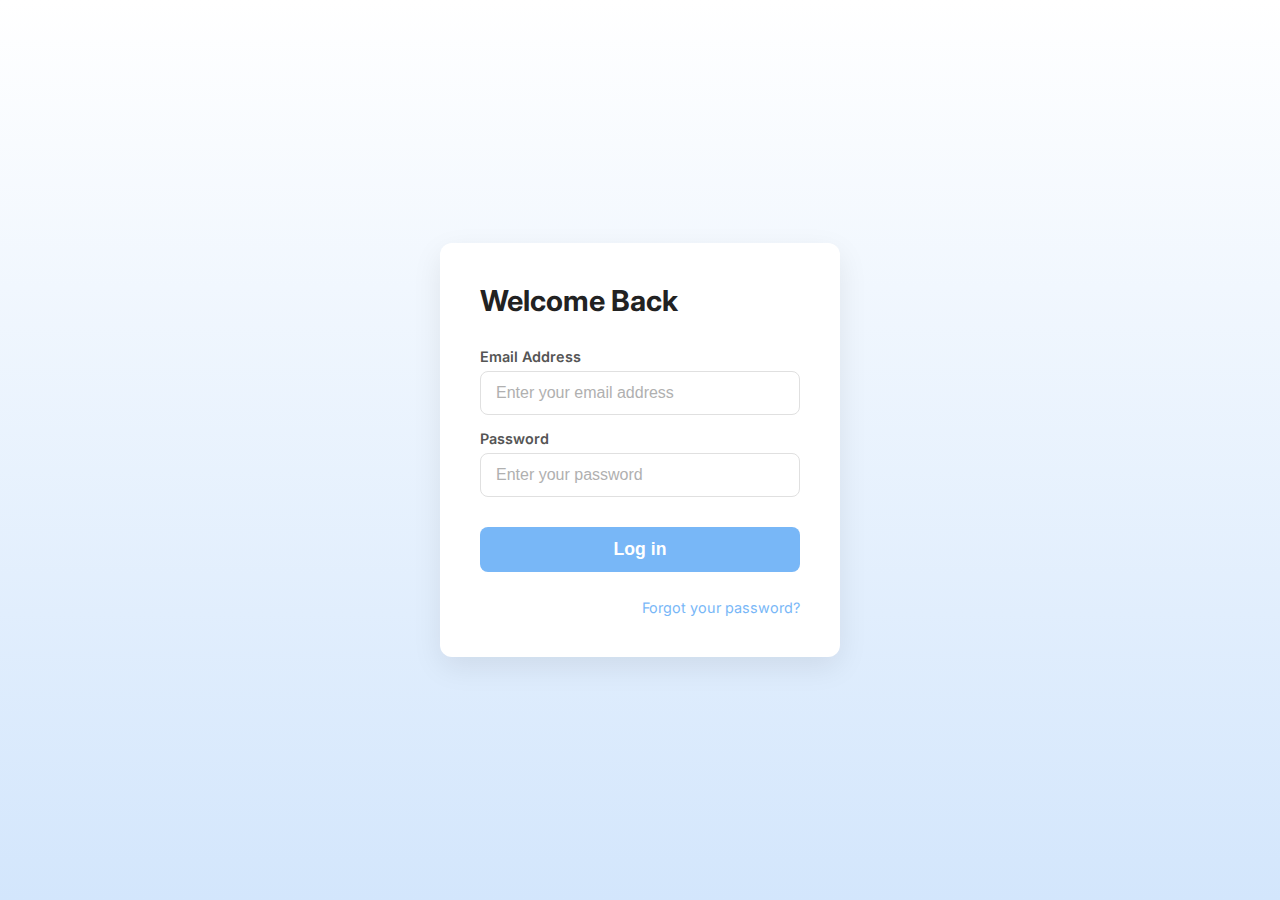
<file: login.html>
<!DOCTYPE html>
<html lang="en">

<head>
    <meta charset="UTF-8">
    <meta name="viewport" content="width=device-width, initial-scale=1.0">
    <title>LearnAI Login</title>
    <link rel="stylesheet" href="login.css">
    <link href="https://fonts.googleapis.com/css2?family=Inter:wght@400;600;700&display=swap" rel="stylesheet">
</head>

<body>
    <div class="login-container">
        <h1 class="welcome-text">Welcome Back</h1>

        <form class="login-form" action="/teacher.html" >
            <div class="form-group">
                <label for="email">Email Address</label>
                <input type="email" id="email" placeholder="Enter your email address">
            </div>

            <div class="form-group">
                <label for="password">Password</label>
                <input type="password" id="password" placeholder="Enter your password">
            </div>

            <button id="login" type="submit" class="login-button">Log in</button>
        </form>

        <div class="forgot-password-wrapper">
            <a href="#" class="forgot-password">Forgot your password?</a>
        </div>
    </div>

    <script>

        document.getElementById("loginBtn").addEventListener("click", function () {
            window.location.href = "teacher.html";  
        });
    </script>
</body>

</html>
</file>
<file: login.css>
:root {
    --primary-color: #78b7f7;
    --text-color: #222;
    --dark-gray: #555;
    --border-color: #e0e0e0;
    --bg-gradient-start: #ffffff;
    --bg-gradient-end: #d3e6fc;

    --container-bg: #ffffff;
    --shadow-color: rgba(0, 0, 0, 0.08);
}

*,
*::before,
*::after {
    box-sizing: border-box;
    margin: 0;
    padding: 0;
}

body {
    font-family: 'Inter', sans-serif;

    background: linear-gradient(180deg, var(--bg-gradient-start) 0%, var(--bg-gradient-end) 100%);
    color: var(--text-color);
    display: flex;
    justify-content: center;
    align-items: center;
    min-height: 100vh;
    margin: 0;
}

/* --- Login Container --- */
.login-container {
    background-color: var(--container-bg);
    padding: 40px;
    border-radius: 12px;

    box-shadow: 0 10px 30px var(--shadow-color);
    width: 400px;
    max-width: 90%;
    text-align: center;
}

.welcome-text {
    font-size: 1.8em;
    font-weight: 700;
    margin-bottom: 30px;
    color: var(--text-color);
    display: flex;
}

/* --- Form Elements --- */
.login-form {
    display: flex;
    flex-direction: column;
    gap: 15px;
}

.form-group {
    text-align: left;
}

.form-group label {
    display: block;
    margin-bottom: 6px;
    font-weight: 600;
    font-size: 0.9em;
    color: var(--dark-gray);
}

.form-group input {
    width: 100%;
    padding: 12px 15px;
    border: 1px solid var(--border-color);
    border-radius: 8px;
    font-size: 1em;
    outline: none;
    transition: border-color 0.2s, box-shadow 0.2s;
}

.form-group input:focus {
    border-color: var(--primary-color);
    box-shadow: 0 0 0 3px rgba(120, 183, 247, 0.2);
}

.form-group input::placeholder {
    color: #b0b0b0;
}

/* --- Button --- */
.login-button {
    width: 100%;
    padding: 12px 15px;
    background-color: var(--primary-color);
    /* Primary blue button */
    color: white;
    border: none;
    border-radius: 8px;
    font-size: 1.1em;
    font-weight: 700;
    cursor: pointer;
    margin-top: 15px;
    transition: background-color 0.2s;
}

.login-button:hover {
    background-color: #5d98e8;
}


.forgot-password-wrapper {

    text-align: right;
    margin-top: 25px;
}

.forgot-password {
    font-size: 0.9em;
    color: var(--primary-color);
    text-decoration: none;
    transition: text-decoration 0.2s;
}

.forgot-password:hover {
    text-decoration: underline;
}
</file>
